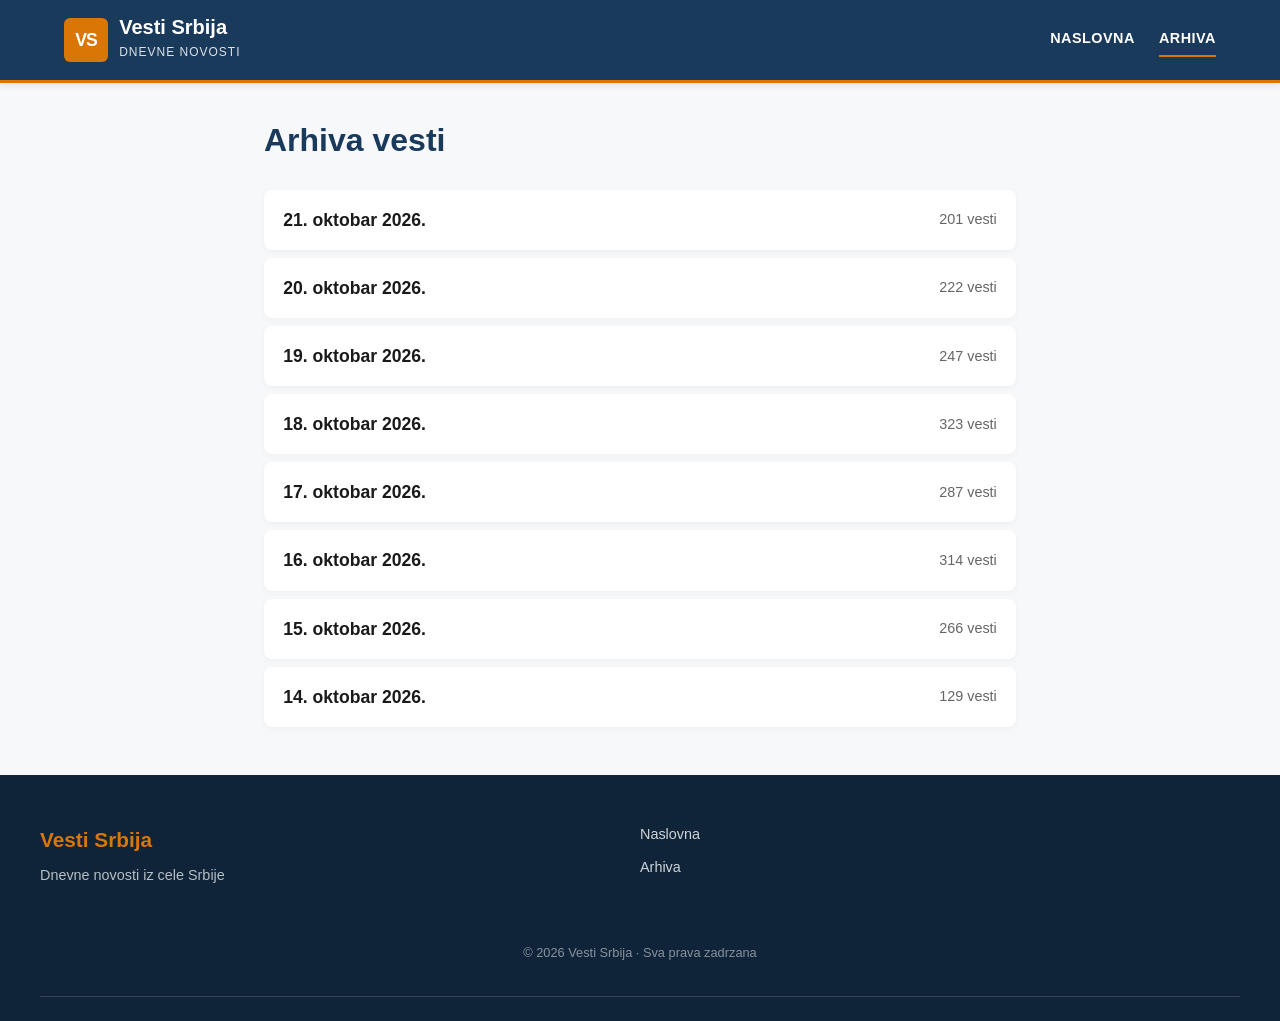
<file: arhiva.html>
<!DOCTYPE html>
<html lang="sr">
<head>
    <meta charset="UTF-8">
    <meta name="viewport" content="width=device-width, initial-scale=1.0">
    <title>Arhiva vesti - Vesti Srbija</title>
    <link rel="stylesheet" href="style.css">
</head>
<body>
    <header class="site-header">
        <div class="header-inner">
            <a href="index.html" class="logo">
                <span class="logo-mark">VS</span>
                <span class="logo-text">
                    <strong>Vesti Srbija</strong>
                    <small>Dnevne novosti</small>
                </span>
            </a>
            <nav class="main-nav">
                <a href="index.html">Naslovna</a>
                <a href="arhiva.html" class="active">Arhiva</a>
            </nav>
        </div>
    </header>

    <main class="container container-article">
        <h1 style="color: #1a3a5c; margin-bottom: 1.5rem;">Arhiva vesti</h1>
        <div id="arhiva-container">
            <p class="loading">Ucitavam arhivu...</p>
        </div>
    </main>

    <footer class="site-footer">
        <div class="footer-inner">
            <div class="footer-brand">
                <strong>Vesti Srbija</strong>
                <p>Dnevne novosti iz cele Srbije</p>
            </div>
            <div class="footer-links">
                <a href="index.html">Naslovna</a>
                <a href="arhiva.html">Arhiva</a>
            </div>
            <div class="footer-copy">
                <p>© 2026 Vesti Srbija · Sva prava zadrzana</p>
            </div>
        </div>
    </footer>
    <script src="arhiva.js"></script>
</body>
</html>
</file>
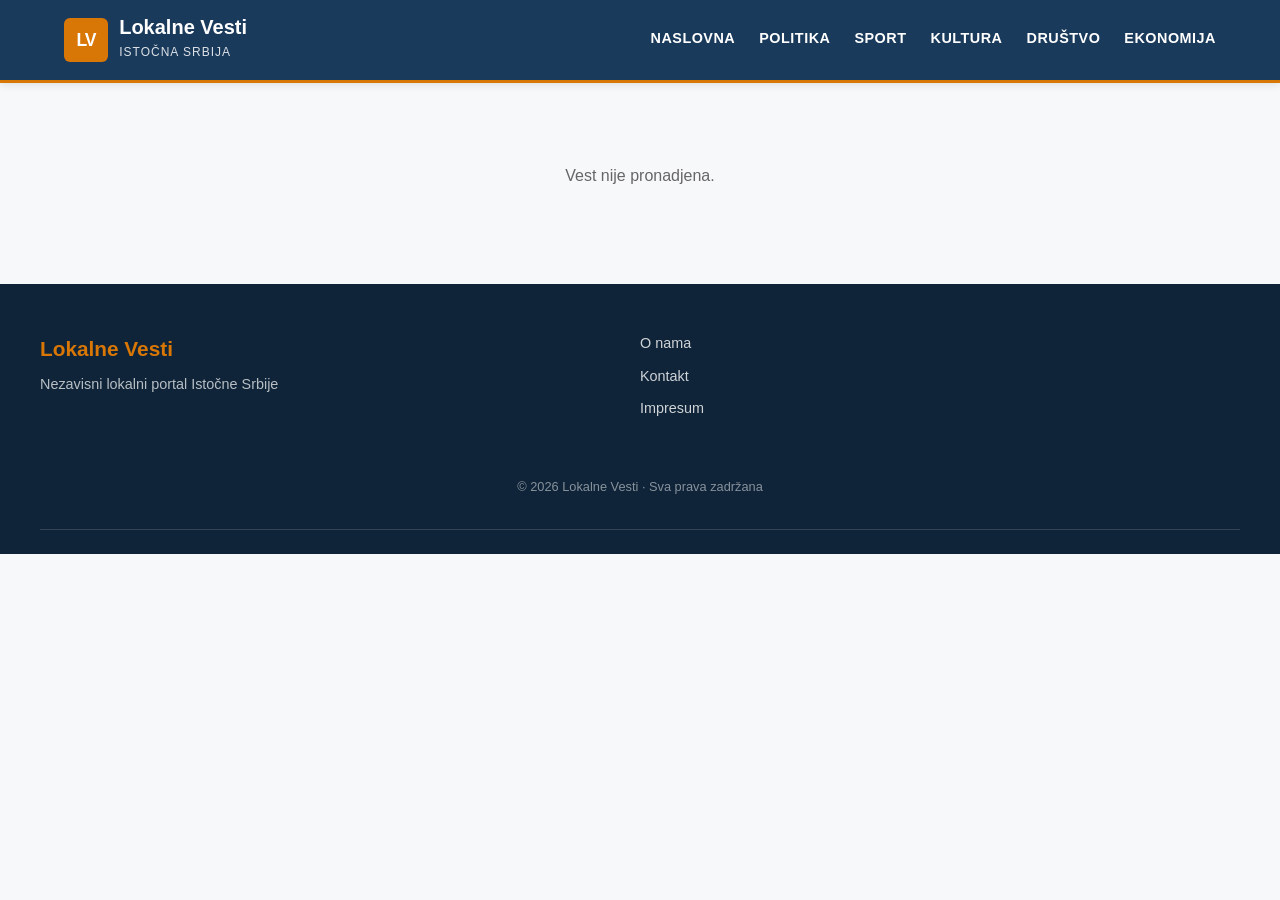
<file: vijest.html>
<!DOCTYPE html>
<html lang="sr">
<head>
    <meta charset="UTF-8">
    <meta name="viewport" content="width=device-width, initial-scale=1.0">
    <title>Vest - Lokalne Vesti</title>
    <link rel="stylesheet" href="style.css">
</head>
<body>
    <header class="site-header">
        <div class="header-inner">
            <a href="index.html" class="logo">
                <span class="logo-mark">LV</span>
                <span class="logo-text">
                    <strong>Lokalne Vesti</strong>
                    <small>Istočna Srbija</small>
                </span>
            </a>
            <nav class="main-nav">
                <a href="index.html">Naslovna</a>
                <a href="#">Politika</a>
                <a href="#">Sport</a>
                <a href="#">Kultura</a>
                <a href="#">Društvo</a>
                <a href="#">Ekonomija</a>
            </nav>
        </div>
    </header>

    <main class="container container-article">
        <div id="article-container">
            <p class="loading">Učitavam vest...</p>
        </div>
    </main>

    <footer class="site-footer">
        <div class="footer-inner">
            <div class="footer-brand">
                <strong>Lokalne Vesti</strong>
                <p>Nezavisni lokalni portal Istočne Srbije</p>
            </div>
            <div class="footer-links">
                <a href="#">O nama</a>
                <a href="#">Kontakt</a>
                <a href="#">Impresum</a>
            </div>
            <div class="footer-copy">
                <p>© 2026 Lokalne Vesti · Sva prava zadržana</p>
            </div>
        </div>
    </footer>
    <script src="vijest.js"></script>
</body>
</html>
</file>
<file: style.css>
* { margin: 0; padding: 0; box-sizing: border-box; }

:root {
    --primary: #1a3a5c;
    --primary-dark: #0f2438;
    --accent: #d97706;
    --text: #1a1a1a;
    --text-muted: #666;
    --border: #e5e7eb;
    --bg: #f7f8fa;
}

body {
    font-family: 'Segoe UI', 'Helvetica Neue', Tahoma, sans-serif;
    background: var(--bg);
    color: var(--text);
    line-height: 1.6;
}

.site-header {
    background: var(--primary);
    border-bottom: 3px solid var(--accent);
    position: sticky;
    top: 0;
    z-index: 100;
    box-shadow: 0 2px 8px rgba(0,0,0,0.1);
}

.header-inner {
    max-width: 1200px;
    margin: 0 auto;
    padding: 1rem 1.5rem;
    display: flex;
    justify-content: space-between;
    align-items: center;
    flex-wrap: wrap;
    gap: 1rem;
}

.logo {
    display: flex;
    align-items: center;
    gap: 0.7rem;
    text-decoration: none;
    color: white;
}

.logo-mark {
    width: 44px;
    height: 44px;
    background: var(--accent);
    color: white;
    font-weight: 900;
    font-size: 1.1rem;
    display: flex;
    align-items: center;
    justify-content: center;
    border-radius: 6px;
    letter-spacing: -1px;
}

.logo-text strong { display: block; font-size: 1.25rem; line-height: 1.1; }
.logo-text small { font-size: 0.75rem; opacity: 0.85; text-transform: uppercase; letter-spacing: 1px; }

.main-nav { display: flex; gap: 1.5rem; flex-wrap: wrap; }
.main-nav a {
    color: white;
    text-decoration: none;
    font-size: 0.9rem;
    font-weight: 600;
    text-transform: uppercase;
    letter-spacing: 0.5px;
    padding: 0.3rem 0;
    border-bottom: 2px solid transparent;
    transition: border-color 0.2s;
}
.main-nav a:hover, .main-nav a.active { border-bottom-color: var(--accent); }

.filter-bar {
    background: white;
    border-bottom: 1px solid var(--border);
    position: sticky;
    top: 73px;
    z-index: 99;
}
.filter-inner {
    max-width: 1200px;
    margin: 0 auto;
    padding: 0.6rem 1.5rem;
    display: flex;
    gap: 0.5rem;
    overflow-x: auto;
}
.filter-btn {
    background: transparent;
    border: 1px solid var(--border);
    color: var(--text-muted);
    padding: 0.4rem 1rem;
    border-radius: 20px;
    cursor: pointer;
    font-size: 0.85rem;
    font-weight: 600;
    white-space: nowrap;
    transition: all 0.2s;
    font-family: inherit;
}
.filter-btn:hover { border-color: var(--accent); color: var(--accent); }
.filter-btn.active { background: var(--accent); border-color: var(--accent); color: white; }

.container { max-width: 1200px; margin: 2rem auto; padding: 0 1.5rem; }
.container-article { max-width: 800px; }

#featured-container { margin-bottom: 2rem; }

.featured-card {
    display: grid;
    grid-template-columns: 1.2fr 1fr;
    background: white;
    border-radius: 10px;
    overflow: hidden;
    text-decoration: none;
    color: inherit;
    box-shadow: 0 2px 12px rgba(0,0,0,0.06);
    transition: box-shadow 0.25s;
}
.featured-card:hover { box-shadow: 0 6px 24px rgba(0,0,0,0.12); }
.featured-image { overflow: hidden; background: #ddd; min-height: 340px; }
.featured-image img { width: 100%; height: 100%; object-fit: cover; transition: transform 0.4s; }
.featured-card:hover .featured-image img { transform: scale(1.03); }
.featured-body { padding: 2rem; display: flex; flex-direction: column; justify-content: center; }
.featured-body h1 { font-size: 1.85rem; line-height: 1.25; color: var(--primary-dark); margin: 0.8rem 0; font-weight: 800; }
.featured-body p { color: var(--text-muted); font-size: 1rem; line-height: 1.65; margin-bottom: 1.2rem; }
.featured-meta { display: flex; justify-content: space-between; align-items: center; padding-top: 1rem; border-top: 1px solid var(--border); font-size: 0.85rem; color: var(--text-muted); }
.featured-meta .vise { color: var(--accent); font-weight: 700; }

.news-grid {
    display: grid;
    grid-template-columns: repeat(auto-fill, minmax(310px, 1fr));
    gap: 1.5rem;
}
.card-link {
    background: white;
    border-radius: 10px;
    overflow: hidden;
    text-decoration: none;
    color: inherit;
    display: flex;
    flex-direction: column;
    box-shadow: 0 2px 8px rgba(0,0,0,0.05);
    transition: transform 0.2s, box-shadow 0.2s;
}
.card-link:hover { transform: translateY(-4px); box-shadow: 0 6px 20px rgba(0,0,0,0.12); }
.card-image { overflow: hidden; background: #ddd; aspect-ratio: 16/10; }
.card-image img { width: 100%; height: 100%; object-fit: cover; transition: transform 0.4s; }
.card-link:hover .card-image img { transform: scale(1.05); }
.card-body { padding: 1.2rem; display: flex; flex-direction: column; flex: 1; }
.card-body h2 { font-size: 1.1rem; line-height: 1.35; color: var(--primary-dark); margin: 0.6rem 0; font-weight: 700; flex: 0 0 auto; }
.card-body p { color: var(--text-muted); font-size: 0.92rem; line-height: 1.55; flex: 1; margin-bottom: 1rem; }
.card-meta { font-size: 0.78rem; color: var(--text-muted); padding-top: 0.8rem; border-top: 1px solid var(--border); text-transform: uppercase; letter-spacing: 0.3px; }

.kategorija {
    display: inline-block;
    background: var(--accent);
    color: white;
    padding: 0.2rem 0.6rem;
    border-radius: 3px;
    font-size: 0.7rem;
    font-weight: 800;
    text-transform: uppercase;
    letter-spacing: 0.5px;
    align-self: flex-start;
}

.single-article { background: white; border-radius: 10px; padding: 2.5rem; box-shadow: 0 2px 12px rgba(0,0,0,0.06); }
.back-link { display: inline-block; color: var(--accent); text-decoration: none; font-size: 0.85rem; font-weight: 700; margin-bottom: 1.5rem; text-transform: uppercase; letter-spacing: 0.5px; }
.back-link:hover { text-decoration: underline; }
.single-article h1 { color: var(--primary-dark); font-size: 2.1rem; line-height: 1.25; margin: 0.8rem 0 1rem; font-weight: 800; letter-spacing: -0.5px; }
.article-meta { display: flex; gap: 0.6rem; align-items: center; color: var(--text-muted); font-size: 0.85rem; padding-bottom: 1.5rem; border-bottom: 1px solid var(--border); margin-bottom: 1.5rem; text-transform: uppercase; letter-spacing: 0.3px; }
.article-image { margin: 0 -2.5rem 2rem; overflow: hidden; }
.article-image img { width: 100%; display: block; max-height: 500px; object-fit: cover; background: #ddd; }
.article-body { font-size: 1.1rem; line-height: 1.8; color: #2a2a2a; font-family: Georgia, 'Times New Roman', serif; }
.article-body p { margin-bottom: 1.3rem; }
.article-body p:first-of-type::first-letter { font-size: 3.2rem; font-weight: 700; float: left; line-height: 0.9; padding: 0.1rem 0.6rem 0 0; color: var(--primary); font-family: 'Segoe UI', sans-serif; }

.loading { text-align: center; padding: 3rem; color: var(--text-muted); grid-column: 1 / -1; }

.arhiva-lista { display: grid; gap: 0.5rem; }
.arhiva-item {
    display: flex;
    justify-content: space-between;
    align-items: center;
    padding: 1rem 1.2rem;
    background: white;
    border-radius: 8px;
    text-decoration: none;
    color: var(--text);
    box-shadow: 0 2px 6px rgba(0,0,0,0.04);
    transition: all 0.2s;
}
.arhiva-item:hover { background: var(--primary); color: white; }
.arhiva-datum { font-weight: 700; font-size: 1.1rem; }
.arhiva-broj { color: var(--text-muted); font-size: 0.9rem; }
.arhiva-item:hover .arhiva-broj { color: rgba(255,255,255,0.8); }

.site-footer { background: var(--primary-dark); color: white; margin-top: 3rem; padding: 3rem 1.5rem 1.5rem; }
.footer-inner { max-width: 1200px; margin: 0 auto; display: grid; grid-template-columns: 2fr 1fr 1fr; gap: 2rem; padding-bottom: 2rem; border-bottom: 1px solid rgba(255,255,255,0.15); }
.footer-brand strong { display: block; font-size: 1.3rem; margin-bottom: 0.5rem; color: var(--accent); }
.footer-brand p { color: rgba(255,255,255,0.7); font-size: 0.9rem; }
.footer-links { display: flex; flex-direction: column; gap: 0.6rem; }
.footer-links a { color: rgba(255,255,255,0.8); text-decoration: none; font-size: 0.9rem; }
.footer-links a:hover { color: var(--accent); }
.footer-copy { grid-column: 1 / -1; text-align: center; padding-top: 1.5rem; color: rgba(255,255,255,0.5); font-size: 0.8rem; }

@media (max-width: 768px) {
    .header-inner { flex-direction: column; align-items: flex-start; }
    .main-nav { gap: 1rem; overflow-x: auto; width: 100%; padding-bottom: 0.3rem; }
    .main-nav a { font-size: 0.8rem; white-space: nowrap; }
    .filter-bar { top: 60px; }
    .filter-inner { padding: 0.5rem 1rem; }
    .filter-btn { font-size: 0.8rem; padding: 0.35rem 0.8rem; }
    .featured-card { grid-template-columns: 1fr; }
    .featured-image { min-height: 220px; }
    .featured-body { padding: 1.5rem; }
    .featured-body h1 { font-size: 1.35rem; }
    .news-grid { grid-template-columns: 1fr; }
    .single-article { padding: 1.5rem; }
    .single-article h1 { font-size: 1.5rem; }
    .article-image { margin: 0 -1.5rem 1.5rem; }
    .article-body { font-size: 1.05rem; }
    .footer-inner { grid-template-columns: 1fr; gap: 1.5rem; }
}
</file>
